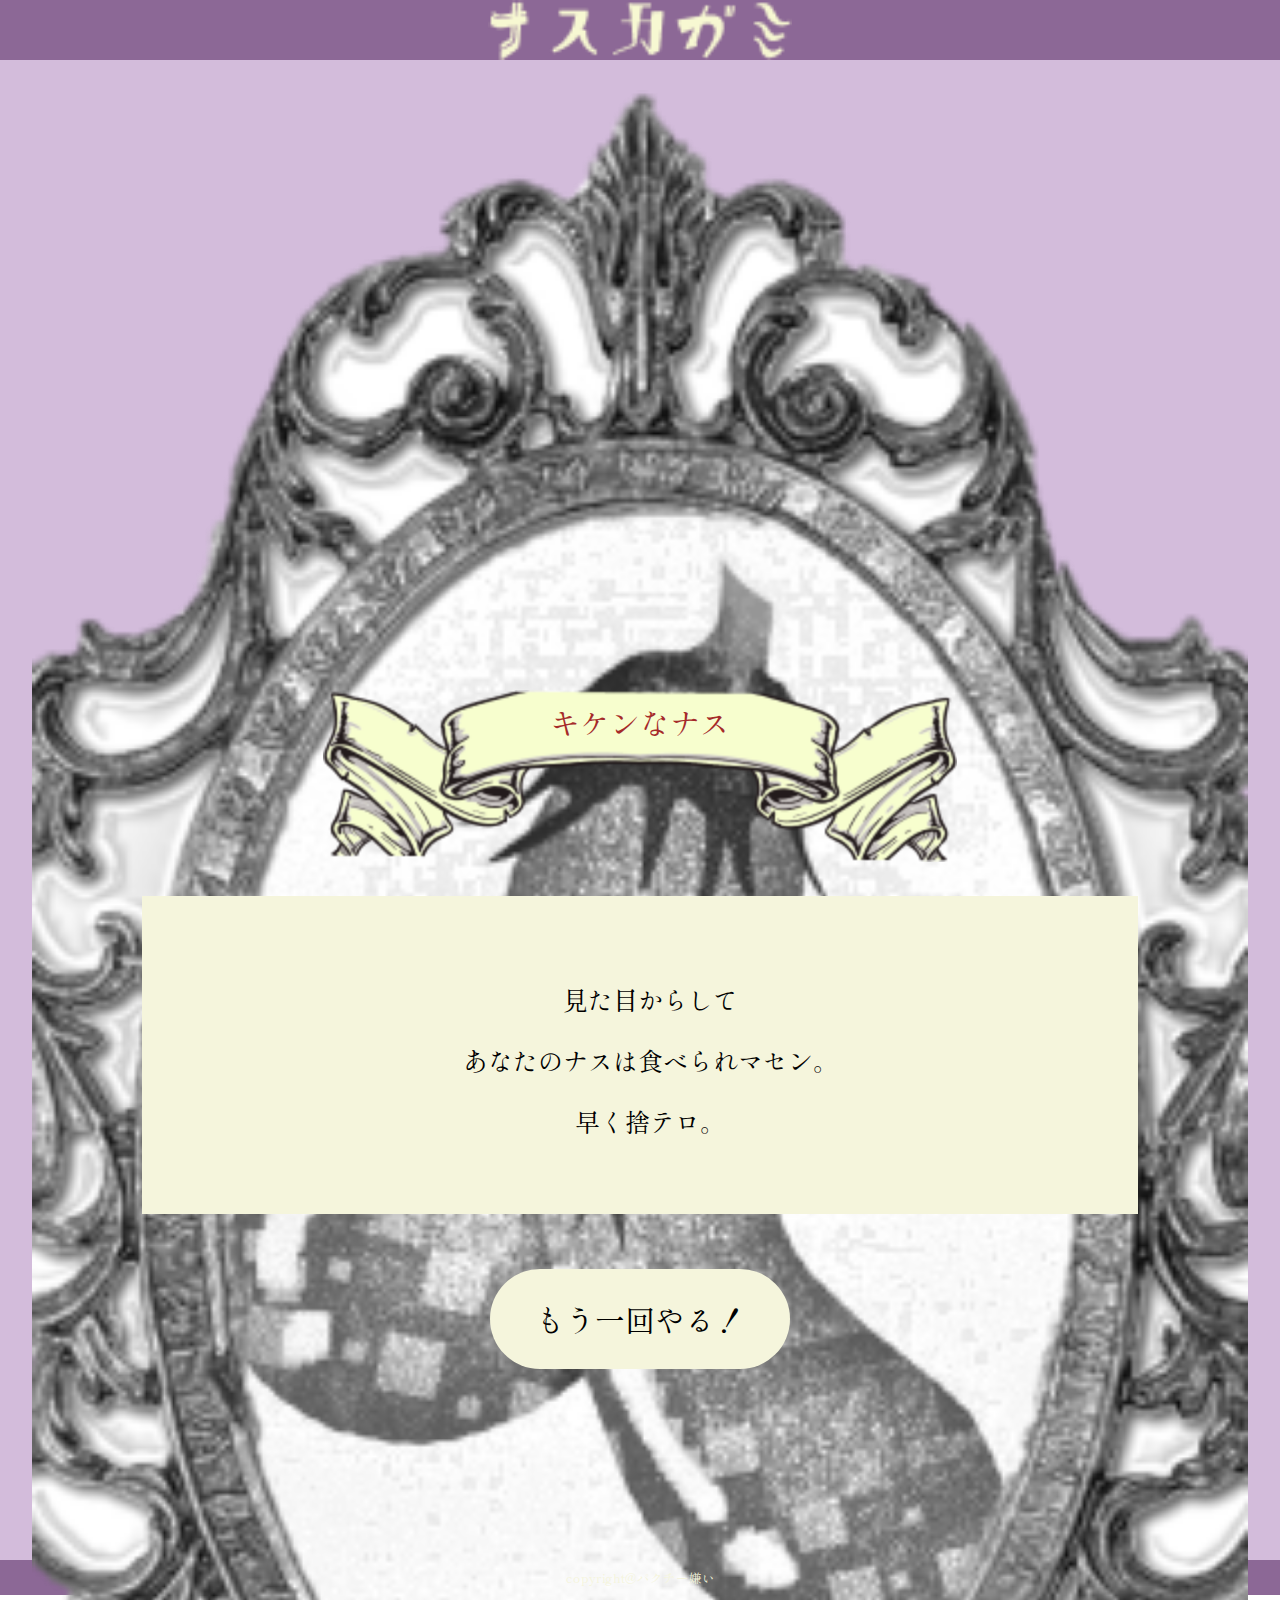
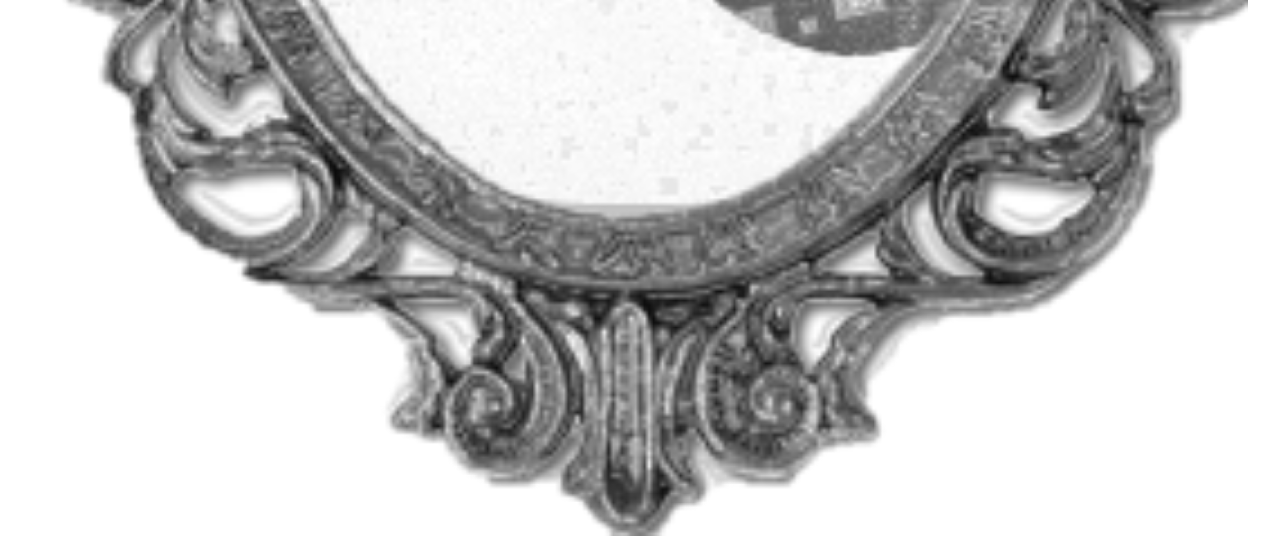
<file: templates/result_bad.html>
<!DOCTYPE html>
<html lang="ja">
  <head>
    <meta charset="utf-8">
    <meta http-equiv="X-UA-Compatible" content="IE=edge">
    <meta name="viewport" content="width=device-width, initial-scale=1, user-scalable=yes">
    <link rel="stylesheet" type="text/css" href="../i/static/css/result_bad.css">
    <title>nasukagami_result</title>
    <link rel="preconnect" href="https://fonts.googleapis.com"> 
　　 <link rel="preconnect" href="https://fonts.gstatic.com" crossorigin> 
　　 <link href="https://fonts.googleapis.com/css2?family=Shippori+Mincho&display=swap" rel="stylesheet">
  </head>

  <boby>
    <header>
      <div class="small">
        <img src="../i/img/nasukagamirogo.png">
      </div>
    </header>

    <div class="main">
        <div class="nasukagami"><img src="../i/img/nasukagamimono.png"></div>
        <div class="ribbon">
            <img src="../i/img/ribbon_revised.png">
            <p class="result">キケンなナス</p>
        </div>
        <div class="message">
            <p>見た目からして</p>
            <p>あなたのナスは食べられマセン。</p>
            <p>早く捨テロ。</p>
        </div>
        <a href="/" class="retrybtn">もう一回やる！</a>
    </div>

    <footer>
        <small>copyright@パクチー嫌い</small>
    </footer>

   </body>
</file>
<file: i/static/css/result_bad.css>
body{
    margin:0;
    line-height: 0;
}

p{
    line-height: initial;
}

header{
    display: flex;
    justify-content: center;
    align-items: center;


    height: 60px;
    width: 100%;
    background-color: #8C6896;
    color: beige;
}

.small{
    width: 25%;
    height: auto;
    text-align: center;
}

.main{
    height: 1500px;
    width: 100%;
    background-color: #D3BCDB;
    display: flex;
    flex-flow: column;
    align-items: center;

}

.nasukagami{
    text-align:center;
    width: 100%;
    height: 600px;
    padding-top: 30px;
}

img{
    width: 95%;
    height: auto;
}

.ribbon{
    position: relative;
}

.ribbon p{
    position: absolute;
    color: brown;
    
    top: 37%;
    left: 50%;
    -ms-transform: translate(-50%,-50%);
    -webkit-transform: translate(-50%,-50%);
    transform: translate(-50%,-50%);
    margin:0;
    padding:0;
    font-size: 30px;
    font-family: 'Shippori Mincho', serif;
}

.ribbon img{
    width: 100%;
    height: 200%;
}

.message{
    width: 70%;
    text-align: center;
    background-color: beige;
    font-size: 25px;
    padding: 60px 40px 50px 60px;
    margin: 120px 0 40px 0;
    font-family: 'Shippori Mincho', serif;
}

.retrybtn{

    width: 300px;
    font-size: 30px;
    color: black;
    text-align: center;
    padding: 50px 0 50px;
    background-color: beige;
    border-radius: 120px;
    margin-top: 15px;
    text-decoration: none;
    font-family: 'Shippori Mincho', serif;
}

footer{
    height: 35px;
    background-color: #8C6896;
    font-size: 15px;
    color: beige;

    display: flex;
    justify-content: center;
    align-items: center;
    font-family: 'Shippori Mincho', serif;
}
</file>
